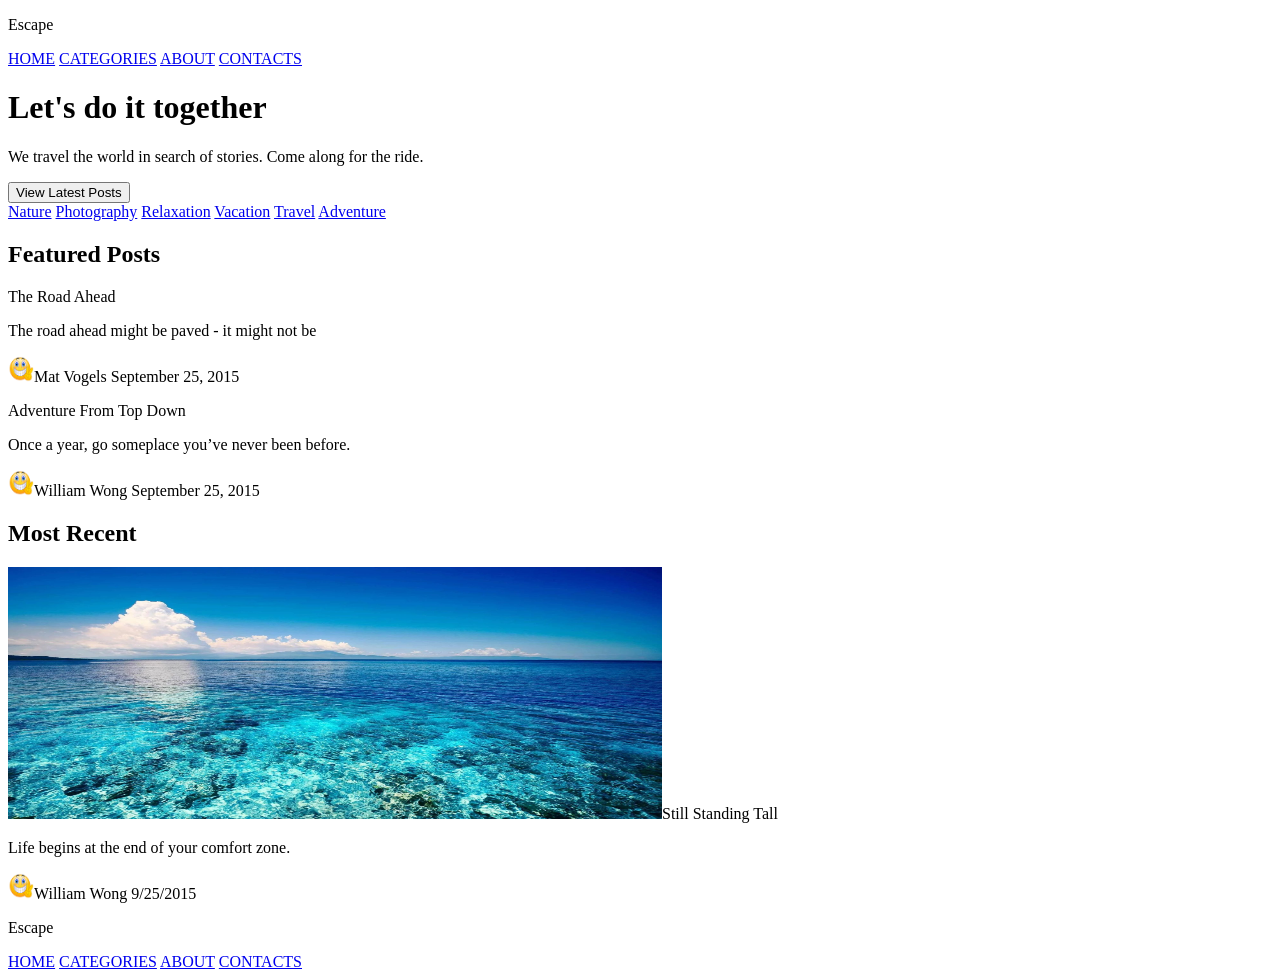
<file: lab2/index.html>
<!DOCTYPE html>
<html lang = "ru">
<head>
    <meta charset="UTF-8">
    <title>Блог</title>
</head>
<body>
    <header>
        <p>Escape</p>
        <nav>
            <a href="#">HOME</a>
            <a href="#">CATEGORIES</a>
            <a href="#">ABOUT</a>
            <a href="#">CONTACTS</a>
        </nav>
        <h1>Let's do it together</h1>
        <p>We travel the world in search of stories. Come along for the ride.</p>
        <button>View Latest Posts</button>
        <nav>
            <a href="#">Nature</a>
            <a href="#">Photography</a>
            <a href="#">Relaxation</a>
            <a href="#">Vacation</a>
            <a href="#">Travel</a>
            <a href="#">Adventure</a>   
        </nav>
    </header>
    <section>
        <h2>Featured Posts</h2>
            <p>The Road Ahead</p>
            <p>The road ahead might be paved - it might not be</p>
            <p><img src="smile.png" width="26" height="26" alt="travelersphoto">Mat Vogels <span>September 25, 2015</span></p>
            <p><span>Adventure</span> <span>From Top Down</span></p>
            <p>Once a year, go someplace you’ve never been before.</p>
            <p><img src="smile.png" width="26" height="26" alt="travelersphoto">William Wong <span>September 25, 2015</span></p>
    </section>    
    <section>
            <h2>Most Recent</h2>
            <div>
                <p><img src="more.jpeg" width="654" height="252" alt="travelersphoto"><span>Still Standing Tall</span></p>
                <p>Life begins at the end of your comfort zone.</p>
                <p><img src="smile.png" width="26" height="26" alt="travelersphoto">William Wong <span>9/25/2015</span></p>
            </div>
    </section>
    <footer>
        <p>Escape</p>
        <nav>
            <a href="#">HOME</a>
            <a href="#">CATEGORIES</a>
            <a href="#">ABOUT</a>
            <a href="#">CONTACTS</a>
        </nav>    
    </footer>
</body>
</html>
</file>
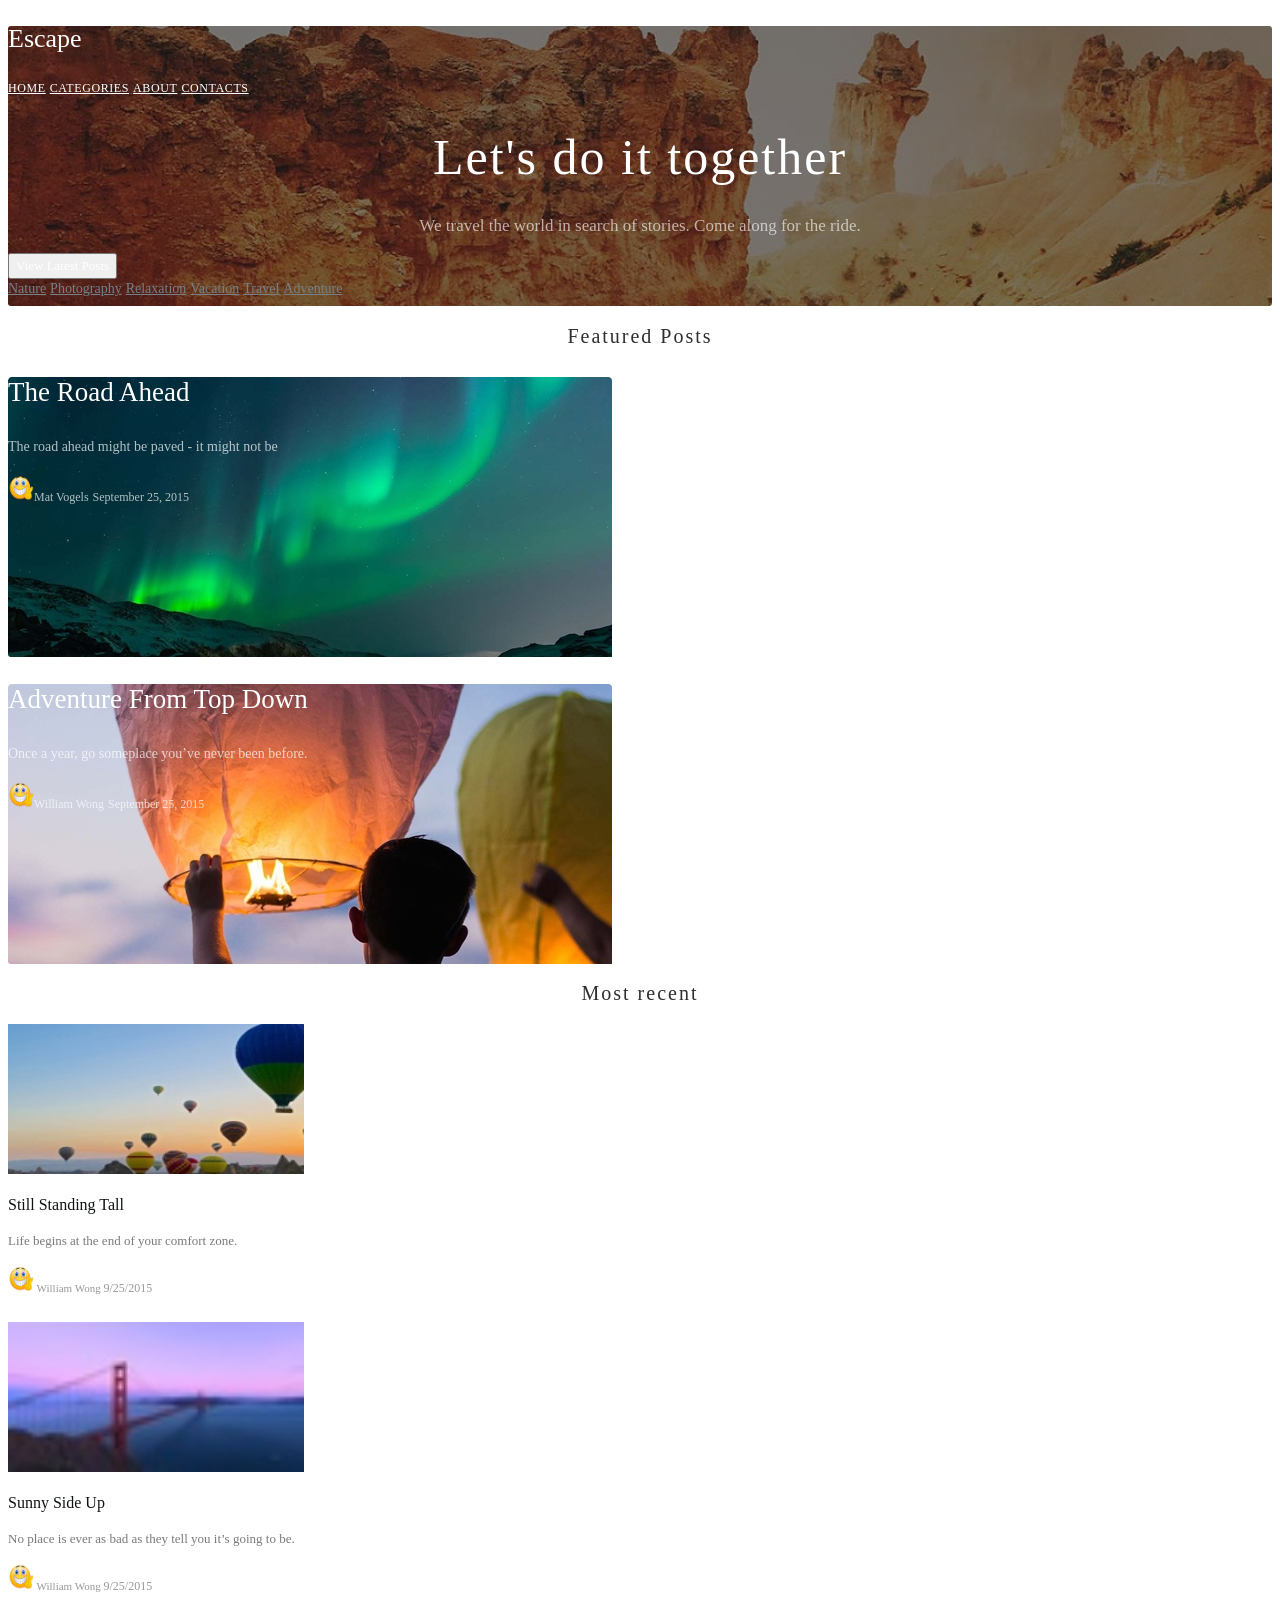
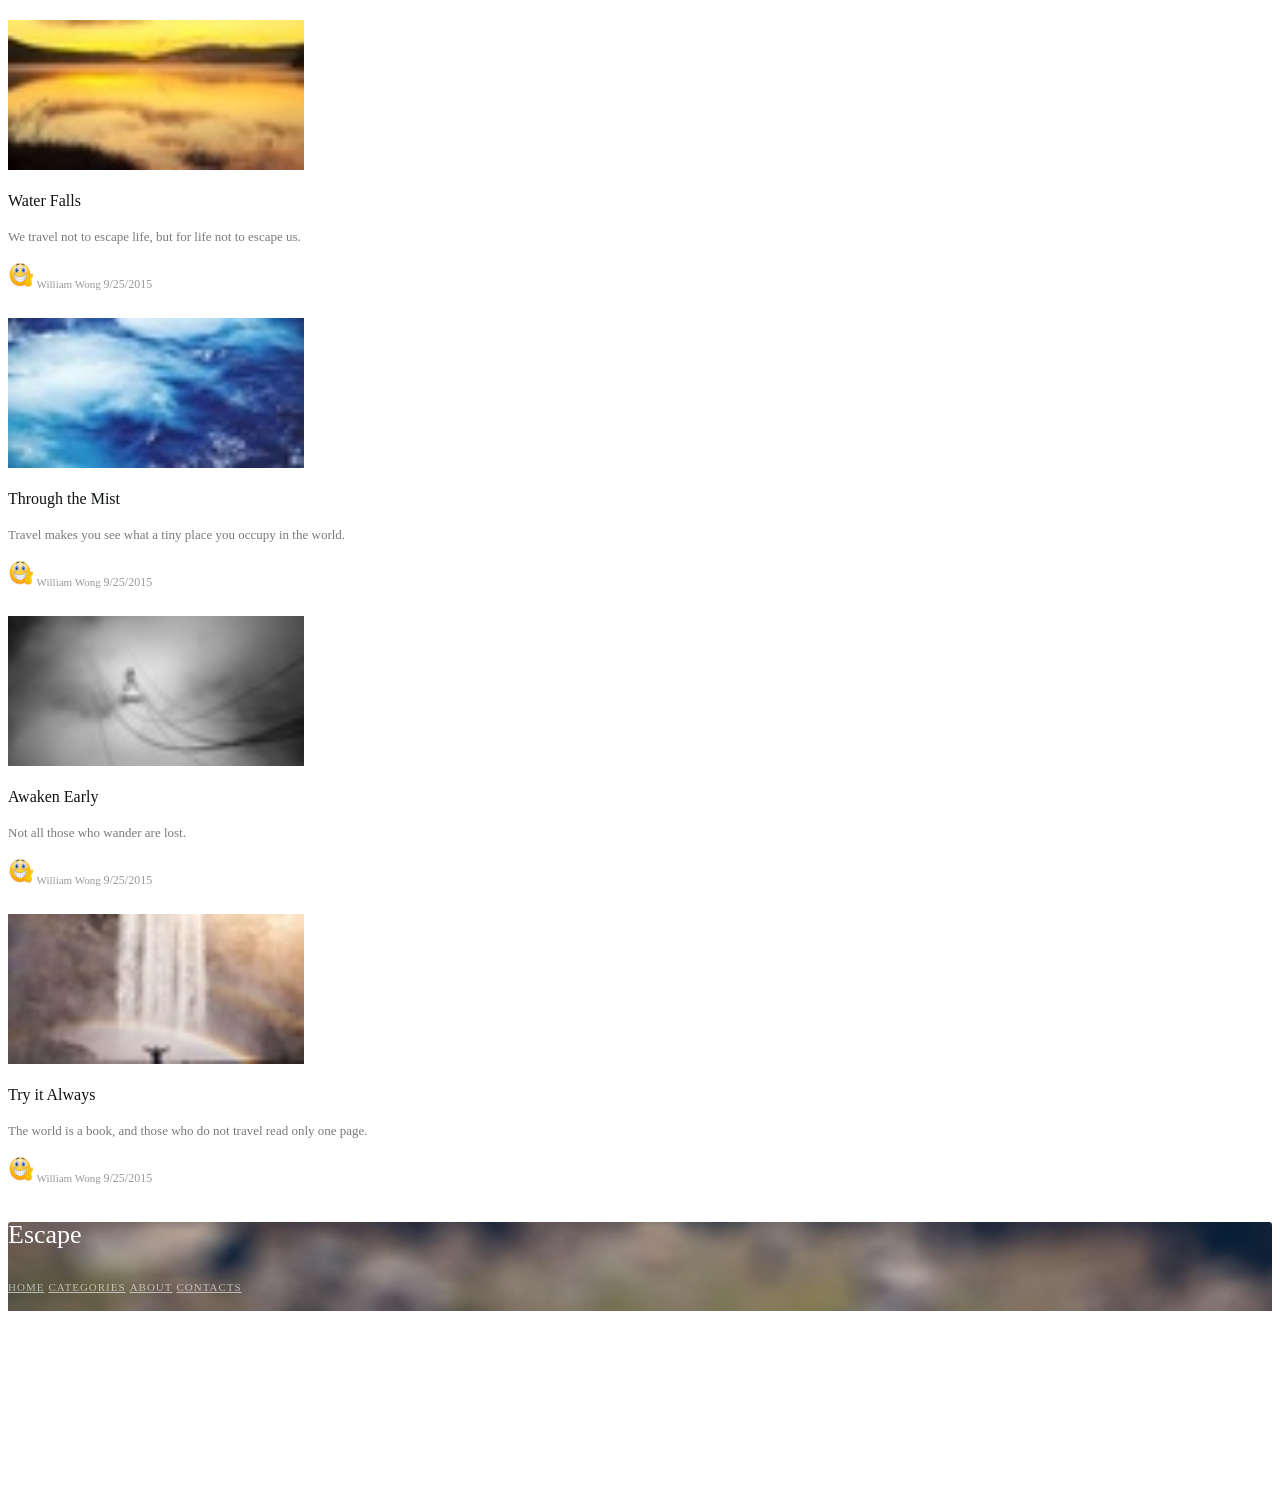
<file: lab3/index.html>
<!DOCTYPE html>
<html lang = "ru">
<head>
    <meta charset="UTF-8">
    <title>Блог</title>
    <link href = "css/style.css" rel = "stylesheet">
</head>
<body>
    <header class = "header">
        <div class = "header__top"> 
            <p class = "header__escape">Escape</p>
            <nav class = "header__links">
                <a href = "#" class = "header__links header__links--home">HOME</a>
                <a href = "#" class = "header__links header__links--categories">CATEGORIES</a>
                <a href = "#" class = "header__links header__links--about">ABOUT</a>
                <a href = "#" class = "header__links header__links--contacs">CONTACTS</a>
            </nav>
        </div>    
        <div class = "header__main">
            <h1 class = "header__main header__main--title">Let's do it together</h1>
            <p class = "header__main header__main--description">We travel the world in search of stories. Come along for the ride.</p>
            <button class = "header__main header__main--button">View Latest Posts</button>
        </div>
        <div class = "header__navigation">
            <nav>
                <a href="#" class = "header__navigation header__navigation--nature">Nature</a>
                <a href="#" class = "header__navigation header__navigation--photography">Photography</a>
                <a href="#" class = "header__navigation header__navigation--relaxation">Relaxation</a>
                <a href="#" class = "header__navigation header__navigation--vacation">Vacation</a>
                <a href="#" class = "header__navigation header__navigation--travel">Travel</a>
                <a href="#" class = "header__navigation header__navigation--adventure">Adventure</a>   
            </nav>
        </div>    
    </header>
    <section class = "featured">
        <h2 class = "featured__main">Featured Posts</h2>
            <div class = "featured__post1">     
                <p class = "featured__title">The Road Ahead</p>
                <p class = "featured__discription">The road ahead might be paved - it might not be</p>
                <p class = "featured__author"><img src="smile.png" width="26" height="26" alt="travelersphoto"><span class = "featured__author featured__author--name">Mat Vogels</span> <span class = "featured__author featured__author--name">September 25, 2015</span></p>
            </div>
            <div class = "featured__post2">
                <p class = "featured__title"><span>Adventure</span> <span>From Top Down</span></p>
                <p class = "featured__discription">Once a year, go someplace you’ve never been before.</p>
                <p class = "featured__author"><img src="smile.png" width="26" height="26" alt="travelersphoto"><span class = "featured__author featured__author--name">William Wong</span> <span class = "featured__author featured__author--name">September 25, 2015</span></p>
            </div>
    </section>    
    <section class = "most-recent">
            <h2 class = "most-recent__main">Most recent</h2>
            <div class = "most-recent__post">
                <img src="css/post1.jpg" width="296" height="150" alt="travelersphoto">
                <div class = "most-recent__info">
                    <p class = "most-recent__info most-recent__info--main"><span>Still Standing Tall</span></p>
                    <p class = "most-recent__info most-recent__info--discription">Life begins at the end of your comfort zone.</p>
                </div>
                <div class = "most-recent__author">    
                    <p><img src="smile.png" width="26" height="26" alt="travelersphoto"><span class = "most-recent__author most-recent__author--name"> William Wong </span><span class = "most-recent__author most-recent__author--date">9/25/2015</span></p>
                </div>    
            </div>
            <div class = "most-recent__post">
                <img src="css/post2.jpg" width="296" height="150" alt="travelersphoto">
                <div class = "most-recent__info">
                    <p class = "most-recent__info most-recent__info--main"><span>Sunny Side Up</span></p>
                    <p class = "most-recent__info most-recent__info--discription">No place is ever as bad as they tell you it’s going to be.</p>
                </div>
                <div class = "most-recent__post author">    
                    <p><img src="smile.png" width="26" height="26" alt="travelersphoto"><span class = "most-recent__author most-recent__author--name"> William Wong </span><span class = "most-recent__author most-recent__author--date">9/25/2015</span></p>
                </div>    
            </div>
            <div class = "most-recent__post">
                <img src="css/post3.jpg" width="296" height="150" alt="travelersphoto">
                <div class = "most-recent__info">
                    <p class = "most-recent__info most-recent__info--main"><span>Water Falls</span></p>
                    <p class = "most-recent__info most-recent__info--discription">We travel not to escape life, but for life not to escape us.</p>
                </div>
                <div class = "most-recent__post author">    
                    <p><img src="smile.png" width="26" height="26" alt="travelersphoto"><span class = "most-recent__author most-recent__author--name"> William Wong </span><span class = "most-recent__author most-recent__author--date">9/25/2015</span></p>
                </div>    
            </div>
            <div class = "most-recent__post">
                <img src="css/post4.jpg" width="296" height="150" alt="travelersphoto">
                <div class = "most-recent__info">
                    <p class = "most-recent__info most-recent__info--main"><span>Through the Mist</span></p>
                    <p class = "most-recent__info most-recent__info--discription">Travel makes you see what a tiny place you occupy in the world.</p>
                </div>
                <div class = "most-recent__post author">    
                    <p><img src="smile.png" width="26" height="26" alt="travelersphoto"><span class = "most-recent__author most-recent__author--name"> William Wong </span><span class = "most-recent__author most-recent__author--date">9/25/2015</span></p>
                </div>    
            </div>
            <div class = "most-recent__post">
                <img src="css/post5.jpg" width="296" height="150" alt="travelersphoto">
                <div class = "most-recent__info">
                    <p class = "most-recent__info most-recent__info--main"><span>Awaken Early</span></p>
                    <p class = "most-recent__info most-recent__info--discription">Not all those who wander are lost.</p>
                </div>
                <div class = "most-recent__post author">    
                    <p><img src="smile.png" width="26" height="26" alt="travelersphoto"><span class = "most-recent__author most-recent__author--name"> William Wong </span><span class = "most-recent__author most-recent__author--date">9/25/2015</span></p>
                </div>    
            </div>
            <div class = "most-recent__post">
                <img src="css/post6.jpg" width="296" height="150" alt="travelersphoto">
                <div class = "most-recent__info">
                    <p class = "most-recent__info most-recent__info--main"><span>Try it Always</span></p>
                    <p class = "most-recent__info most-recent__info--discription">The world is a book, and those who do not travel read only one page.</p>
                </div>
                <div class = "most-recent__post author">    
                    <p><img src="smile.png" width="26" height="26" alt="travelersphoto"><span class = "most-recent__author most-recent__author--name"> William Wong </span><span class = "most-recent__author most-recent__author--date">9/25/2015</span></p>
                </div>    
            </div>
    </section>
    <footer class = "footer">
        <p class = "footer__name">Escape</p>
        <nav class = "footer__nav">
            <a href="#" class = "footer__nav footer__nav--home">HOME</a>
            <a href="#" class = "footer__nav footer__nav--categories">CATEGORIES</a>
            <a href="#" class = "footer__nav footer__nav--about">ABOUT</a>
            <a href="#" class = "footer__nav footer__nav--contacts">CONTACTS</a>
        </nav>    
    </footer>
</body>
</html>
</file>
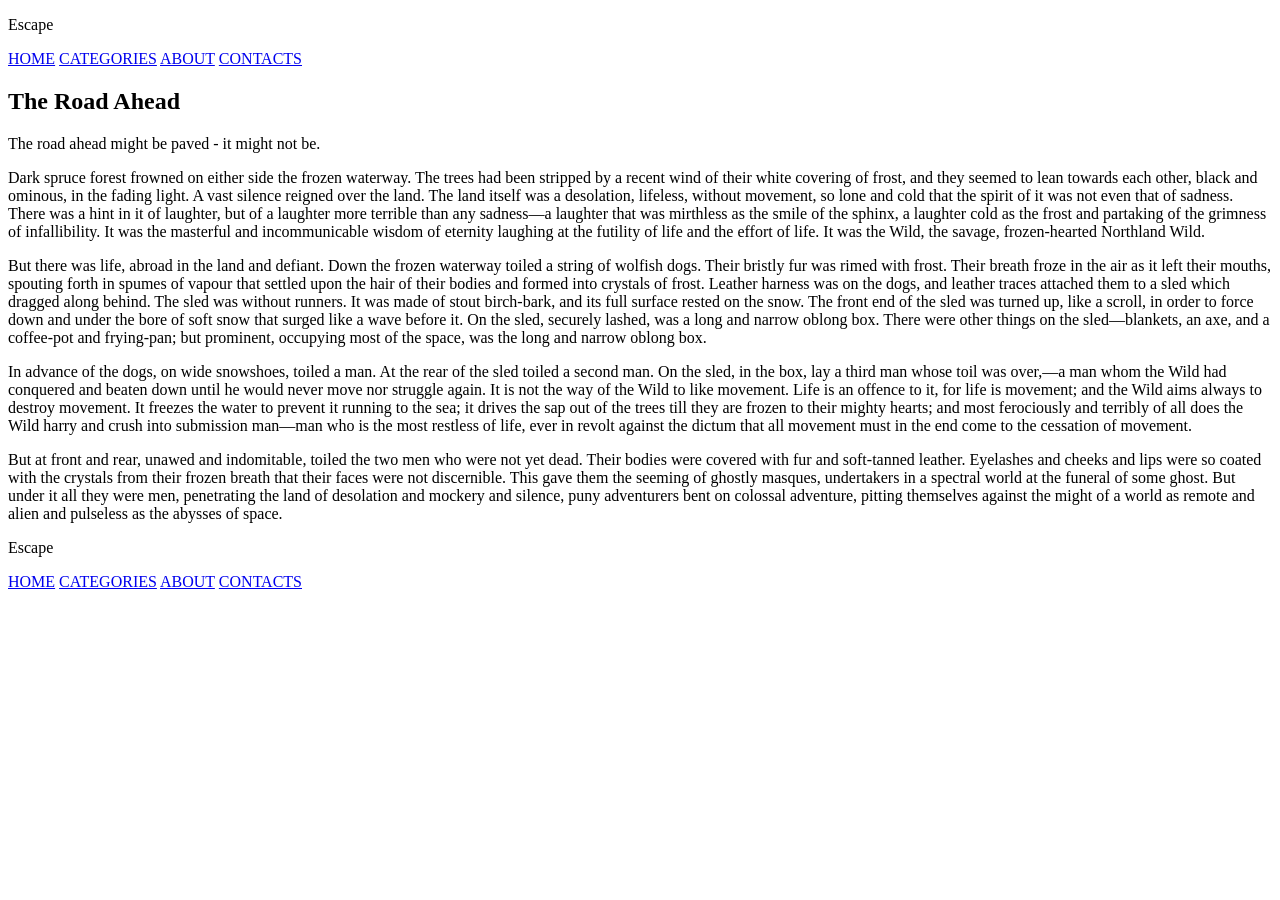
<file: lab2/the-road-ahead.html>
<!DOCTYPE html>
<html lang="en">
<head>
    <meta charset="UTF-8">
    <title>Document</title>
</head>
<body>
    <header>
        <p>Escape</p>
        <nav>
            <a href="#">HOME</a>
            <a href="#">CATEGORIES</a>
            <a href="#">ABOUT</a>
            <a href="#">CONTACTS</a>
        </nav>
    </header>
    <article>
        <h1>The Road Ahead</h1>
        <p>The road ahead might be paved - it might not be.</p>
        <p>Dark spruce forest frowned on either side the frozen waterway. The trees had been stripped by a recent wind of their white covering of frost, and they seemed to lean towards each other, black and ominous, in the fading light. A vast silence reigned over the land. The land itself was a desolation, lifeless, without movement, so lone and cold that the spirit of it was not even that of sadness. There was a hint in it of laughter, but of a laughter more terrible than any sadness—a laughter that was mirthless as the smile of the sphinx, a laughter cold as the frost and partaking of the grimness of infallibility. It was the masterful and incommunicable wisdom of eternity laughing at the futility of life and the effort of life. It was the Wild, the savage, frozen-hearted Northland Wild.</p>
        <p>But there was life, abroad in the land and defiant. Down the frozen waterway toiled a string of wolfish dogs. Their bristly fur was rimed with frost. Their breath froze in the air as it left their mouths, spouting forth in spumes of vapour that settled upon the hair of their bodies and formed into crystals of frost. Leather harness was on the dogs, and leather traces attached them to a sled which dragged along behind. The sled was without runners. It was made of stout birch-bark, and its full surface rested on the snow. The front end of the sled was turned up, like a scroll, in order to force down and under the bore of soft snow that surged like a wave before it. On the sled, securely lashed, was a long and narrow oblong box. There were other things on the sled—blankets, an axe, and a coffee-pot and frying-pan; but prominent, occupying most of the space, was the long and narrow oblong box.</p>
        <p>In advance of the dogs, on wide snowshoes, toiled a man. At the rear of the sled toiled a second man. On the sled, in the box, lay a third man whose toil was over,—a man whom the Wild had conquered and beaten down until he would never move nor struggle again. It is not the way of the Wild to like movement. Life is an offence to it, for life is movement; and the Wild aims always to destroy movement. It freezes the water to prevent it running to the sea; it drives the sap out of the trees till they are frozen to their mighty hearts; and most ferociously and terribly of all does the Wild harry and crush into submission man—man who is the most restless of life, ever in revolt against the dictum that all movement must in the end come to the cessation of movement.</p>
        <p>But at front and rear, unawed and indomitable, toiled the two men who were not yet dead. Their bodies were covered with fur and soft-tanned leather. Eyelashes and cheeks and lips were so coated with the crystals from their frozen breath that their faces were not discernible. This gave them the seeming of ghostly masques, undertakers in a spectral world at the funeral of some ghost. But under it all they were men, penetrating the land of desolation and mockery and silence, puny adventurers bent on colossal adventure, pitting themselves against the might of a world as remote and alien and pulseless as the abysses of space.</p>
    </article>
    <footer>
        <p>Escape</p>
        <nav>
            <a href="#">HOME</a>
            <a href="#">CATEGORIES</a>
            <a href="#">ABOUT</a>
            <a href="#">CONTACTS</a>
        </nav>    
    </footer>
</body>
</html>
</file>
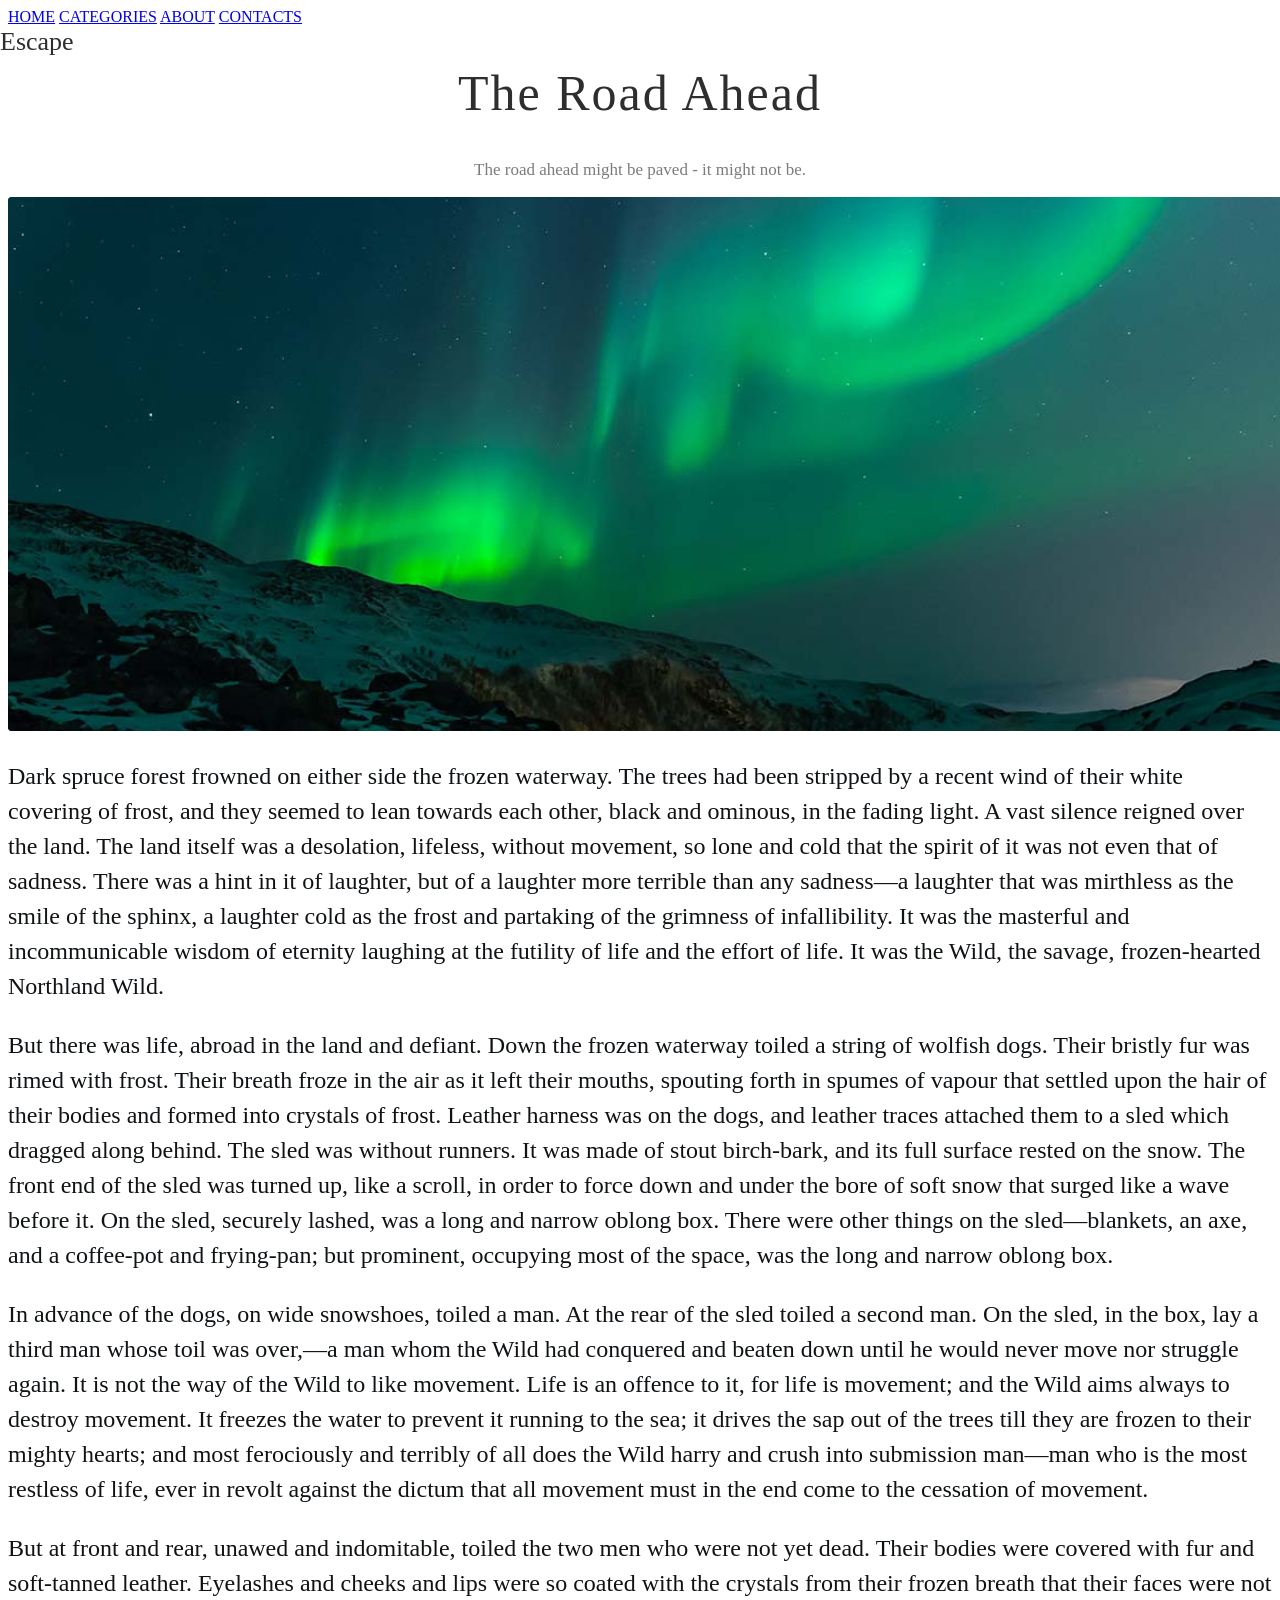
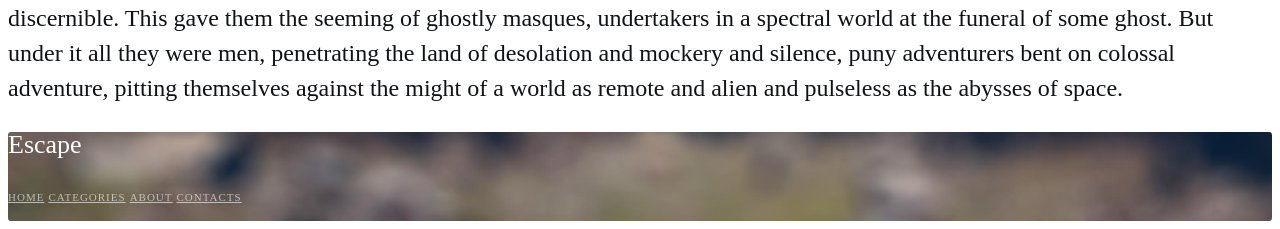
<file: lab3/the-road-ahead.html>
<!DOCTYPE html>
<html lang="en">
<head>
    <meta charset="UTF-8">
    <title>Document</title>
    <link href = "css/styleposts.css" rel = "stylesheet">
</head>
<body>
    <header class = "header">
        <p class = "header__name">Escape</p>
        <nav class = "header__nav">
            <a href="#" class = "header__nav header__nav--home">HOME</a>
            <a href="#" class = "header__nav header__nav--categories">CATEGORIES</a>
            <a href="#" class = "header__nav header__nav--about">ABOUT</a>
            <a href="#" class = "header__nav header__nav--contacts">CONTACTS</a>
        </nav>
    </header>
    <article class = "post">
        <h1 class = "post__main">The Road Ahead</h1>
        <p class = "post__description">The road ahead might be paved - it might not be.</p>
        <img src = "css/post.png" width = 1440 height = 534 alt = "post" class = "post__image">
        <p class = "post__text">Dark spruce forest frowned on either side the frozen waterway. The trees had been stripped by a recent wind of their white covering of frost, and they seemed to lean towards each other, black and ominous, in the fading light. A vast silence reigned over the land. The land itself was a desolation, lifeless, without movement, so lone and cold that the spirit of it was not even that of sadness. There was a hint in it of laughter, but of a laughter more terrible than any sadness—a laughter that was mirthless as the smile of the sphinx, a laughter cold as the frost and partaking of the grimness of infallibility. It was the masterful and incommunicable wisdom of eternity laughing at the futility of life and the effort of life. It was the Wild, the savage, frozen-hearted Northland Wild.</p>
        <p class = "post__text">But there was life, abroad in the land and defiant. Down the frozen waterway toiled a string of wolfish dogs. Their bristly fur was rimed with frost. Their breath froze in the air as it left their mouths, spouting forth in spumes of vapour that settled upon the hair of their bodies and formed into crystals of frost. Leather harness was on the dogs, and leather traces attached them to a sled which dragged along behind. The sled was without runners. It was made of stout birch-bark, and its full surface rested on the snow. The front end of the sled was turned up, like a scroll, in order to force down and under the bore of soft snow that surged like a wave before it. On the sled, securely lashed, was a long and narrow oblong box. There were other things on the sled—blankets, an axe, and a coffee-pot and frying-pan; but prominent, occupying most of the space, was the long and narrow oblong box.</p>
        <p class = "post__text">In advance of the dogs, on wide snowshoes, toiled a man. At the rear of the sled toiled a second man. On the sled, in the box, lay a third man whose toil was over,—a man whom the Wild had conquered and beaten down until he would never move nor struggle again. It is not the way of the Wild to like movement. Life is an offence to it, for life is movement; and the Wild aims always to destroy movement. It freezes the water to prevent it running to the sea; it drives the sap out of the trees till they are frozen to their mighty hearts; and most ferociously and terribly of all does the Wild harry and crush into submission man—man who is the most restless of life, ever in revolt against the dictum that all movement must in the end come to the cessation of movement.</p>
        <p class = "post__text">But at front and rear, unawed and indomitable, toiled the two men who were not yet dead. Their bodies were covered with fur and soft-tanned leather. Eyelashes and cheeks and lips were so coated with the crystals from their frozen breath that their faces were not discernible. This gave them the seeming of ghostly masques, undertakers in a spectral world at the funeral of some ghost. But under it all they were men, penetrating the land of desolation and mockery and silence, puny adventurers bent on colossal adventure, pitting themselves against the might of a world as remote and alien and pulseless as the abysses of space.</p>
    </article>
    <footer class = "footer">
        <p class = "footer__main">Escape</p>
        <nav class = "footer__nav">
            <a href="#" class = "footer__nav footer__nav--home">HOME</a>
            <a href="#" class = "footer__nav footer__nav--categories">CATEGORIES</a>
            <a href="#" class = "footer__nav footer__nav--about">ABOUT</a>
            <a href="#" class = "footer__nav footer__nav--contacts">CONTACTS</a>
        </nav>    
    </footer>
</body>
</html>
</file>
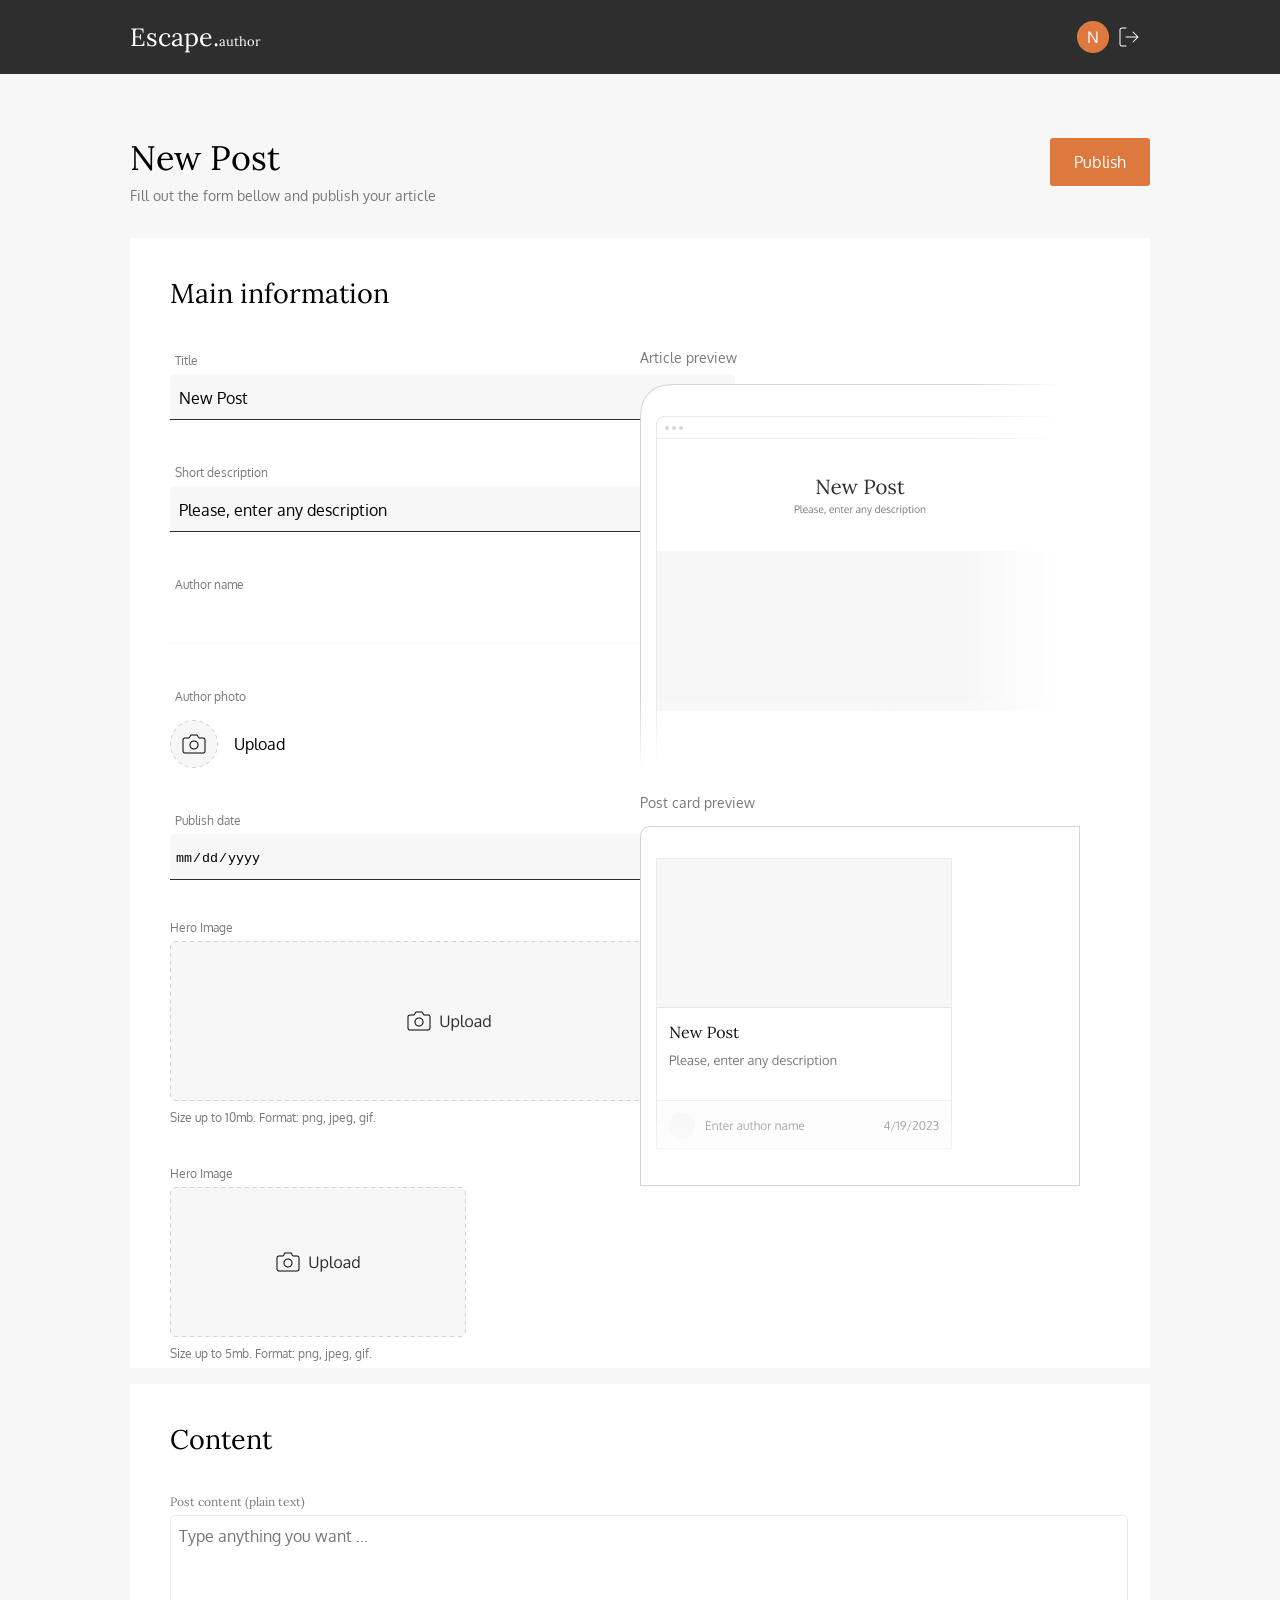
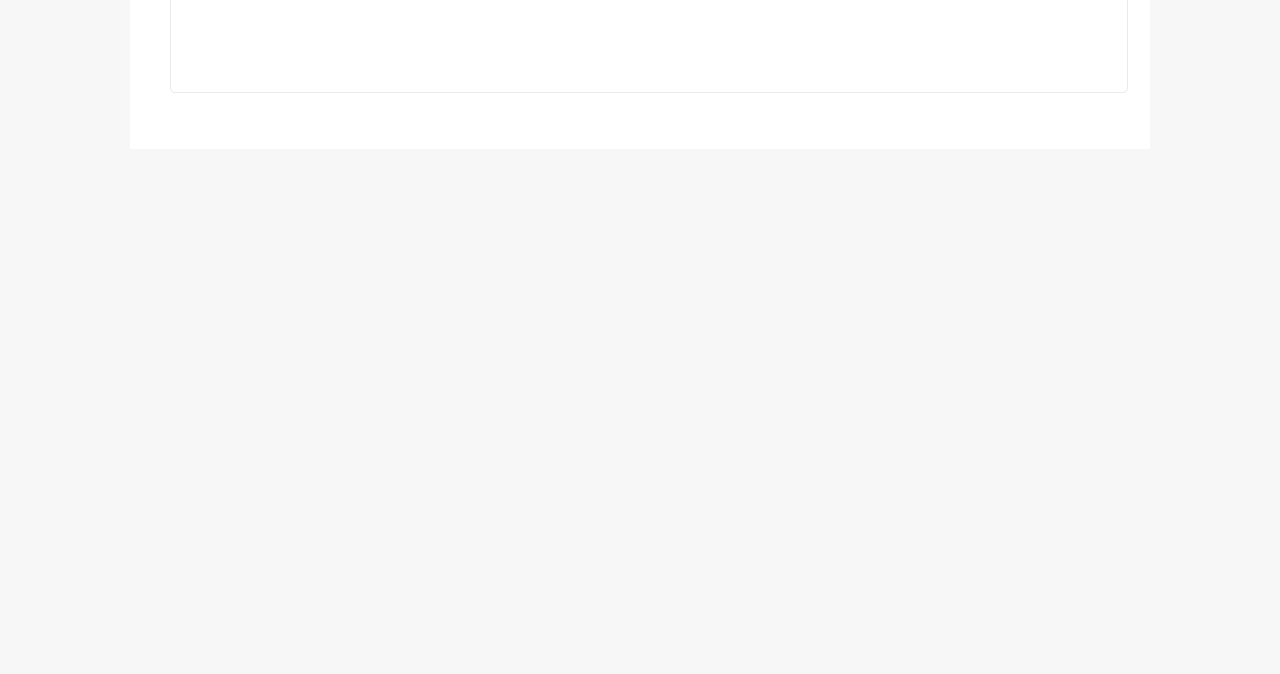
<file: lab8/pages/admin.html>
<!DOCTYPE html>
<html lang="ru">

<head>
    <meta charset="UTF-8">
    <title>Escape.Admin</title>
    <link href="../static/css/admin.css" rel="stylesheet">
    <link href="https://fonts.googleapis.com/css2?family=Lora&display=swap" rel="stylesheet">
    <link href="https://fonts.googleapis.com/css2?family=Lora&family=Oxygen&display=swap" rel="stylesheet">
    <script src = "../static/js/admin.js"></script>
</head>

<body>
    <div class = "top">
        <div class = "title">
            <span class="escape">Escape.</span><span class ="escape-author">author</span>
        </div>
        <div class = "navigation">
            <img src = "../static/assets/Avatar.png" height="32px" width="32px">
            <img src = "../static/assets/log-out.png" class = "log-out" height="24px" width="24px">
        </div>    
    </div>
    <section>
        <div class = "main-newpost">
            <div class = "title-newpost">
                <h1 class = "newpost">New Post</h1>
                <p class = "newpost-help">Fill out the form bellow and publish your article</p>
            </div>    
            <form><button class="title-newpost__button" type="button" id = "publishPost" onclick="getInformation()">Publish</button></form>
        </div> 
        <div class = "input-information">
            <h2 class="title-input">Main information</h1>
            <div class = "information">
                <label class="information__label" for="title">Title</label>
                <input class="information__input" type="text" name="title" placeholder="New Post" id = "name_of_post" value="">
                <label class="information__label" for="description">Short description</label>
                <input class="information__input" type="text" name="description" placeholder="Please, enter any description" id = "description_of_post">
                <label class="information__label" for = "author">Author name</label>
                <input class = "information__input_author" type = "text" name = "author" id = "author_name">
                <label class = "information__label" for = "image-author">Author photo</label>
                <div class = "information__upload-photo">
                    <input name="image-author" type = "file" class = "information_photo" accept=".jpg, .jpeg, .png" id = "author_photo">
                    <img src = "../static/assets/Photo.png" width="48px" height="48px">
                    <p class = "information__upload-title">Upload</p>
                </div>
                <label class="information__label" for = "date" placeholder="04/18/2024">Publish date</label>
                <input class = "information__input" type = "date" name = "date" id = "date">
                <label class="information__label_hero" for = "hero_image_big">Hero Image</label>
                <div>
                    <input  name = "hero_image_big" type = "file" class = "information__hero_image-big" id = "hero_image_big">
                    <img src = "../static/assets/hero-small.png" width="560px" height="160px">
                </div>    
                <label class="information__underlabel" for = "hero_image_big">Size up to 10mb. Format: png, jpeg, gif.</label>
                <label class="information__label_hero" for = "hero_image_small">Hero Image</label>
                <div>
                    <input class = "information__hero_image-small" type = "file" name = "hero_image_small" id = "hero_image_small">
                    <img src = "../static/assets/hero-big.png" width="296px" height="150px">
                </div>    
                <label class="information__underlabel" for = "hero_image_small">Size up to 5mb. Format: png, jpeg, gif.</label>
                <div class = "information__preview">
                  <p class="information__preview-text-article">Article preview</p> 
                  <img src = "../static/assets/page preview.png" width="440px" height="385px">
                  <p class="information__preview-text">Post card preview</p> 
                  <img src = "../static/assets/card preview.png" width="440px" height="360px">
                </div>    
            </div>    
        </div>
        <div class = "content">
            <h1 class = "content-title">Content</h1>
            <label class="content-label" for = "content">Post content (plain text)</label>
            <textarea class = "content-input" type = "text" name = "content" placeholder="Type anything you want ..."></textarea>
        </div>  
    </section>
</body>

</html>
</file>
<file: lab3/css/style.css>
.header__escape
{
    font-family: 'Lora';
    font-style: normal;
    font-weight: 400;
    font-size: 26px;
    line-height: 26px;
    /* identical to box height, or 100% */


    color: #FFFFFF;
}

.header
{
    height: 280px;
    background-image: url(main.jpg);
    background-repeat: no-repeat;
    border-radius: 3px;
}

.footer
{
    height: 280px;
    background-image: url(footer.png);
    background-repeat: no-repeat;
    border-radius: 3px; 
}

.header__links--home
{
    font-family: 'Oxygen';
    font-style: normal;
    font-weight: 400;
    font-size: 12px;
    line-height: 20px;
    /* identical to box height, or 167% */

    letter-spacing: 0.6px;
    text-transform: uppercase;

    color: #FFFFFF;
}

.header__links--categories
{
    font-family: 'Oxygen';
    font-style: normal;
    font-weight: 400;
    font-size: 12px;
    line-height: 20px;
    /* identical to box height, or 167% */

    letter-spacing: 0.6px;
    text-transform: uppercase;

    color: #FFFFFF;
}

.header__links--about
{
    font-family: 'Oxygen';
    font-style: normal;
    font-weight: 400;
    font-size: 12px;
    line-height: 20px;
    /* identical to box height, or 167% */

    letter-spacing: 0.6px;
    text-transform: uppercase;

    color: #FFFFFF;
}

.header__links--contacs
{
    font-family: 'Oxygen';
    font-style: normal;
    font-weight: 400;
    font-size: 12px;
    line-height: 20px;
    /* identical to box height, or 167% */

    letter-spacing: 0.6px;
    text-transform: uppercase;

    color: #FFFFFF;
}

.header__main--title
{
    font-family: 'Lora';
    font-style: normal;
    font-weight: 400;
    font-size: 50px;
    line-height: 51px;
    /* identical to box height, or 102% */

    text-align: center;
    letter-spacing: 2px;

    color: #FFFFFF;
}

.header__main--description
{
    font-family: 'Oxygen';
    font-style: normal;
    font-weight: 400;
    font-size: 17px;
    line-height: 20px;
    /* identical to box height, or 118% */

    text-align: center;

    color: rgba(255, 255, 255, 0.63);
}

.header__main--button
{
    font-family: 'Oxygen';
    font-style: normal;
    font-weight: 400;
    font-size: 13px;
    line-height: 20px;
    /* identical to box height, or 154% */

    text-align: center;

    color: #FFFFFF;
}

.header__navigation--nature
{
    font-family: 'Lora';
    font-style: normal;
    font-weight: 400;
    font-size: 14px;
    line-height: 20px;
    /* identical to box height, or 143% */

    text-align: center;

    color: #768088;
}

.header__navigation--photography
{
    font-family: 'Lora';
    font-style: normal;
    font-weight: 400;
    font-size: 14px;
    line-height: 20px;
    /* identical to box height, or 143% */

    text-align: center;

    color: #768088;
}

.header__navigation--relaxation
{
    font-family: 'Lora';
    font-style: normal;
    font-weight: 400;
    font-size: 14px;
    line-height: 20px;
    /* identical to box height, or 143% */

    text-align: center;

    color: #768088;
}

.header__navigation--vacation
{
    font-family: 'Lora';
    font-style: normal;
    font-weight: 400;
    font-size: 14px;
    line-height: 20px;
    /* identical to box height, or 143% */

    text-align: center;

    color: #768088;
}

.header__navigation--travel
{
    font-family: 'Lora';
    font-style: normal;
    font-weight: 400;
    font-size: 14px;
    line-height: 20px;
    /* identical to box height, or 143% */

    text-align: center;

    color: #768088;
}

.header__navigation--adventure
{
    font-family: 'Lora';
    font-style: normal;
    font-weight: 400;
    font-size: 14px;
    line-height: 20px;
    /* identical to box height, or 143% */

    text-align: center;

    color: #768088;    
}

.featured__main
{
    font-family: 'Oxygen';
    font-style: normal;
    font-weight: 400;
    font-size: 20px;
    line-height: 27px;
    /* identical to box height, or 135% */
    
    text-align: center;
    letter-spacing: 2px;
    
    color: #2E2E2E;    
}

.featured__title
{
    font-family: 'Lora';
    font-style: normal;
    font-weight: 400;
    font-size: 27px;
    line-height: 30px;
    /* identical to box height, or 111% */


    color: #FFFFFF;
}

.featured__discription
{
    font-family: 'Oxygen';
    font-style: normal;
    font-weight: 400;
    font-size: 14px;
    line-height: 25px;
    /* identical to box height, or 179% */
    
    
    color: rgba(255, 255, 255, 0.7);
}

.featured__author--name
{
    font-family: 'Oxygen';
    font-style: normal;
    font-weight: 400;
    font-size: 12px;
    line-height: 35px;
    /* identical to box height, or 292% */
    
    
    color: rgba(255, 255, 255, 0.7);
}

.featured__post1
{
    height: 280px;

    background: url(theroadahead.jpg);
    background-repeat: no-repeat;
    border-radius: 3px;
}

.featured__post2
{
    height: 280px;

    background: url(FromTopDown.jpg);
    background-repeat: no-repeat;
    border-radius: 3px;
}

.most-recent__main
{
    font-family: 'Oxygen';
    font-style: normal;
    font-weight: 400;
    font-size: 20px;
    line-height: 27px;
    /* identical to box height, or 135% */
    
    text-align: center;
    letter-spacing: 2px;
    
    color: #2E2E2E;    
}

.most-recent__info--main
{
    font-family: 'Lora';
    font-style: normal;
    font-weight: 400;
    font-size: 16px;
    line-height: 21px;
    /* identical to box height, or 131% */
    
    
    color: #101315;    
}

.most-recent__info--discription
{

    font-family: 'Oxygen';
    font-style: normal;
    font-weight: 400;
    font-size: 13px;
    line-height: 19px;
    /* identical to box height, or 146% */
    
    
    color: #7A7A7A;
}

.most-recent__author--name
{
    font-family: 'Oxygen';
    font-style: normal;
    font-weight: 400;
    font-size: 11px;
    line-height: 35px;
    /* identical to box height, or 318% */
    
    
    color: #999999;
}

.most-recent__author--date
{
    font-family: 'Oxygen';
    font-style: normal;
    font-weight: 400;
    font-size: 12px;
    line-height: 35px;
    /* identical to box height, or 292% */
    
    
    color: #999999;
}

.most-recent__post
{
    background: #FFFFFF;
    box-shadow: 0px 0px 0px rgba(0, 0, 0, 0.09);
    border-radius: 3px;    
}

.footer__name
{
    font-family: 'Lora';
    font-style: normal;
    font-weight: 400;
    font-size: 26px;
    line-height: 26px;
    /* identical to box height, or 100% */
    
    
    color: #FFFFFF;
}

.footer__nav--home
{
    font-family: 'Oxygen';
    font-style: normal;
    font-weight: 400;
    font-size: 11px;
    line-height: 26px;
    /* identical to box height, or 236% */
    
    text-align: right;
    letter-spacing: 1px;
    text-transform: uppercase;
    
    color: rgba(255, 255, 255, 0.6);
}

.footer__nav--categories
{
    font-family: 'Oxygen';
    font-style: normal;
    font-weight: 400;
    font-size: 11px;
    line-height: 26px;
    /* identical to box height, or 236% */
    
    text-align: right;
    letter-spacing: 1px;
    text-transform: uppercase;
    
    color: rgba(255, 255, 255, 0.6);
}

.footer__nav--about
{
    font-family: 'Oxygen';
    font-style: normal;
    font-weight: 400;
    font-size: 11px;
    line-height: 26px;
    /* identical to box height, or 236% */
    
    text-align: right;
    letter-spacing: 1px;
    text-transform: uppercase;
    
    color: rgba(255, 255, 255, 0.6);
}

.footer__nav--contacts
{
    font-family: 'Oxygen';
    font-style: normal;
    font-weight: 400;
    font-size: 11px;
    line-height: 26px;
    /* identical to box height, or 236% */
    
    text-align: right;
    letter-spacing: 1px;
    text-transform: uppercase;
    
    color: rgba(255, 255, 255, 0.6);
}
</file>
<file: lab3/css/styleposts.css>
.header__name
{
    position: absolute;
    height: 26px;
    left: 0%;
    right: 90.21%;
    top: 3px;
    
    font-family: 'Lora';
    font-style: normal;
    font-weight: 400;
    font-size: 26px;
    line-height: 26px;
    /* identical to box height, or 100% */
    
    
    color: #2E2E2E;
}

.header__name--home
{
    font-family: 'Oxygen';
    font-style: normal;
    font-weight: 400;
    font-size: 12px;
    line-height: 20px;
    /* identical to box height, or 167% */
    
    letter-spacing: 0.6px;
    text-transform: uppercase;
    
    color: #2E2E2E;
}

.header__name--categories
{
    font-family: 'Oxygen';
    font-style: normal;
    font-weight: 400;
    font-size: 12px;
    line-height: 20px;
    /* identical to box height, or 167% */
    
    letter-spacing: 0.6px;
    text-transform: uppercase;
    
    color: #2E2E2E;
}

.header__name--about
{
    font-family: 'Oxygen';
    font-style: normal;
    font-weight: 400;
    font-size: 12px;
    line-height: 20px;
    /* identical to box height, or 167% */
    
    letter-spacing: 0.6px;
    text-transform: uppercase;
    
    color: #2E2E2E;
}

.header__name--contacts
{
    font-family: 'Oxygen';
    font-style: normal;
    font-weight: 400;
    font-size: 12px;
    line-height: 20px;
    /* identical to box height, or 167% */
    
    letter-spacing: 0.6px;
    text-transform: uppercase;
    
    color: #2E2E2E;
}

.post__main
{
    font-family: 'Lora';
    font-style: normal;
    font-weight: 400;
    font-size: 50px;
    line-height: 51px;
    /* identical to box height, or 102% */
    
    text-align: center;
    letter-spacing: 2px;
    
    color: #2E2E2E;
}

.post__description
{
    font-family: 'Oxygen';
    font-style: normal;
    font-weight: 400;
    font-size: 17px;
    line-height: 20px;
    /* identical to box height, or 118% */
    
    text-align: center;
    
    color: rgba(46, 46, 46, 0.63);
}

.post__text
{
    font-family: 'Oxygen';
    font-style: normal;
    font-weight: 400;
    font-size: 24px;
    line-height: 35px;
    /* or 146% */
    
    
    color: #101315;    
}

.footer__main
{
    font-family: 'Lora';
    font-style: normal;
    font-weight: 400;
    font-size: 26px;
    line-height: 26px;
    /* identical to box height, or 100% */
    
    
    color: #FFFFFF;
}

.footer__nav--home
{
    font-family: 'Oxygen';
    font-style: normal;
    font-weight: 400;
    font-size: 11px;
    line-height: 26px;
    /* identical to box height, or 236% */
    
    text-align: right;
    letter-spacing: 1px;
    text-transform: uppercase;
    
    color: rgba(255, 255, 255, 0.6);
}

.footer__nav--categories
{
    font-family: 'Oxygen';
    font-style: normal;
    font-weight: 400;
    font-size: 11px;
    line-height: 26px;
    /* identical to box height, or 236% */
    
    text-align: right;
    letter-spacing: 1px;
    text-transform: uppercase;
    
    color: rgba(255, 255, 255, 0.6);
}

.footer__nav--about
{
    font-family: 'Oxygen';
    font-style: normal;
    font-weight: 400;
    font-size: 11px;
    line-height: 26px;
    /* identical to box height, or 236% */
    
    text-align: right;
    letter-spacing: 1px;
    text-transform: uppercase;
    
    color: rgba(255, 255, 255, 0.6);
}

.footer__nav--contacts
{
    font-family: 'Oxygen';
    font-style: normal;
    font-weight: 400;
    font-size: 11px;
    line-height: 26px;
    /* identical to box height, or 236% */
    
    text-align: right;
    letter-spacing: 1px;
    text-transform: uppercase;
    
    color: rgba(255, 255, 255, 0.6);
}

.footer
{
    height: 89px;
    background-image: url(footer.png);
    background-repeat: no-repeat;
    border-radius: 3px;
}
</file>
<file: lab8/static/css/admin.css>
* {
    margin: 0;
    padding: 0;
    border: 0;
}

body {
    height: 2200px;
}

.title {
    padding: 0px 0px 0px 130px;
}

.navigation {
    padding: 0px 139px 0px 0px;
    display: flex;
    align-items: center;
    height: 74px;
}

.log-out {
    padding: 0px 0px 0px 8px;
}

.top {
    background: #2E2E2E;
    height: 74px;
    display: flex;
    justify-content:space-between;
    align-items: center;
}

.escape {
    font: normal 400 25px/26px 'Lora', serif;
    color: #ffffff;
}

.escape-author {
    font: normal 400 13px/17px 'Lora', serif;
    color: #ffffff;
}

section{
    background: #F7F7F7;
    height: 100%;
    text-align: left;
}

.main-newpost{
    display: flex;
    flex-direction: row;
    align-items: flex-start;
    justify-content: space-between;
    gap: 8px;
    padding: 64px 130px 32px 130px;   
}

.newpost {
    font: normal 400 34px/40px 'Lora', serif;
    padding-bottom: 8px;
    color: #000000;
}

.newpost-help {
    font: normal 400 14px/20px 'Oxygen', serif;
    color: rgba(46, 46, 46, 0.63);
}

.title-newpost__button {
    width: 100px;
    height: 48px;
    background: #DD783F;
    border-radius: 3px;
    font: normal 400 16px/24px 'Oxygen', serif;
    color: #FFFFFF;
}

.title-newpost__button:hover{
    cursor: pointer;
}

.input-information{
    background-color: #FFFFFF;
    margin: 0px 130px 0px 130px;
}

.title-input {
    font: normal 400 27px/30px 'Lora', serif;
    color: #000000;
    padding: 40px 0px 0px 40px;
}

.information__input {
    background: #F7F7F7;
    border-bottom: 1px solid #2E2E2E;
    border-radius: 5px 5px 0px 0px;
    width: 560px;
    height: 40px;
    padding: 5px 0px 0px 5px;
}

.information__input::placeholder {
    font: normal 400 16px/24px 'Oxygen', serif;
    padding-left: 4px;
    color: #000000; 
}

.information {
    padding: 0px 0px 0px 40px;
    display: flex;
    flex-direction: column;
    flex-wrap: wrap;
    height: 1060px;
    width: 348px;
}

.information__label {
    font: normal 400 12px/16px 'Oxygen', serif; 
    padding: 40px 0px 0px 0px;
    color: #7A7A7A;
    margin: 5px;
}

.information__underlabel {
    padding: 5px 0px 0px 0px;
    color: #7A7A7A;
    font: normal 400 12px/16px 'Oxygen', serif; 
}

.information__input_author {
    border-bottom: 1px solid #F7F7F7;
    border-radius: 5px 5px 0px 0px;
    width: 560px;
    height: 40px;
    padding: 5px 0px 0px 5px;
}

.information__upload-title {
    font: normal 400 16px/24px 'Oxygen', serif;
    padding-left: 16px;  
}

.information__upload-photo {
    display: flex;
    align-items: center;
    padding-top: 10px;
}

.information__label_hero {
    padding: 40px 0px 5px 0px;
    color: #7A7A7A;
    font: normal 400 12px/16px 'Oxygen', serif;
}

.information__hero_image-small{
    position: absolute;
    width: 296px;
    height: 150px;
    opacity: 0;
    z-index: 2; 
}

.information__hero_image-small:hover{
    cursor: pointer;
}

.information__hero_image-big{
    position: absolute;
    width: 560px;
    height: 160px;
    opacity: 0;
    z-index: 2; 
}

.information__hero_image-big:hover{
    cursor: pointer;
}

.information_photo{
    position: absolute;
    width: 48px;
    height: 48px;
    opacity: 0;
    z-index: 2;
}

.information_photo:hover{
    cursor: pointer;
}

.information__preview {
    position: absolute;
    right: 200px;
}

.information__preview-text {
    font: normal 400 14px/20px 'Oxygen', serif;
    padding: 20px 0px 13px 0px;
    color: #7A7A7A;
}

.information__preview-text-article {
    font: normal 400 14px/20px 'Oxygen', serif;
    padding: 0px 0px 16px 0px;
    margin-top: 40px;
    color: #7A7A7A;
}

.content {
    background-color: #FFFFFF;
    margin: 16px 130px 0px 130px;
    padding: 0px 0px 0px 40px;
    display: flex;
    flex-direction: column;
}

.content-title {
    padding: 40px 0px 40px 0px;
    font: normal 400 27px/30px 'Lora', serif; 
    color: #000000;
}

.content-label {
    padding: 0px 0px 5px 0px;
    font: normal 400 12px/16px 'Lora', serif; 
    color: #7A7A7A;
    
}

.content-input { 
    width: 940px;
    height: 160px;
    text-align: left;
    border: 1px solid #EAEAEA;
    border-radius: 5px;
    font: normal 400 16px/24px 'Oxygen', serif;
    color: #999999;
    padding: 8px 8px 8px 8px;
    margin-bottom: 56px ;
}

textarea{
    resize: none;
}
</file>
